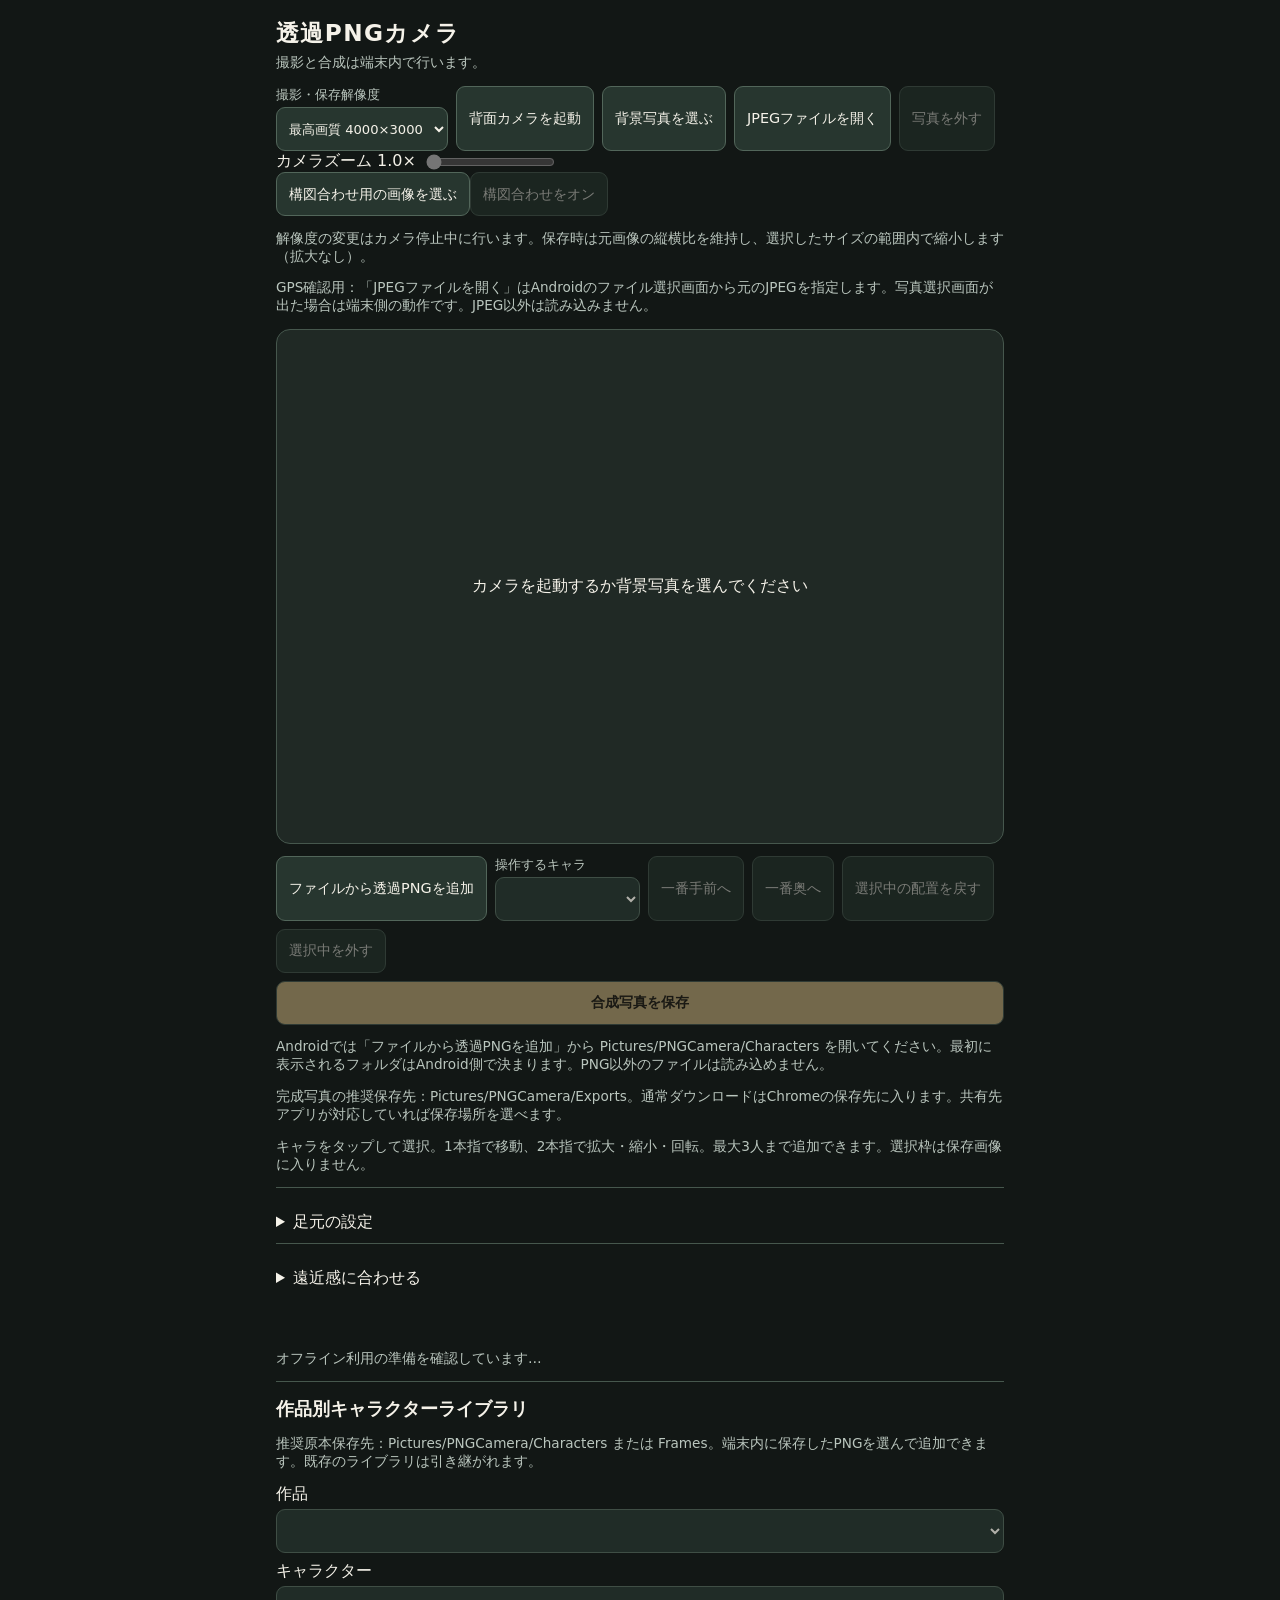
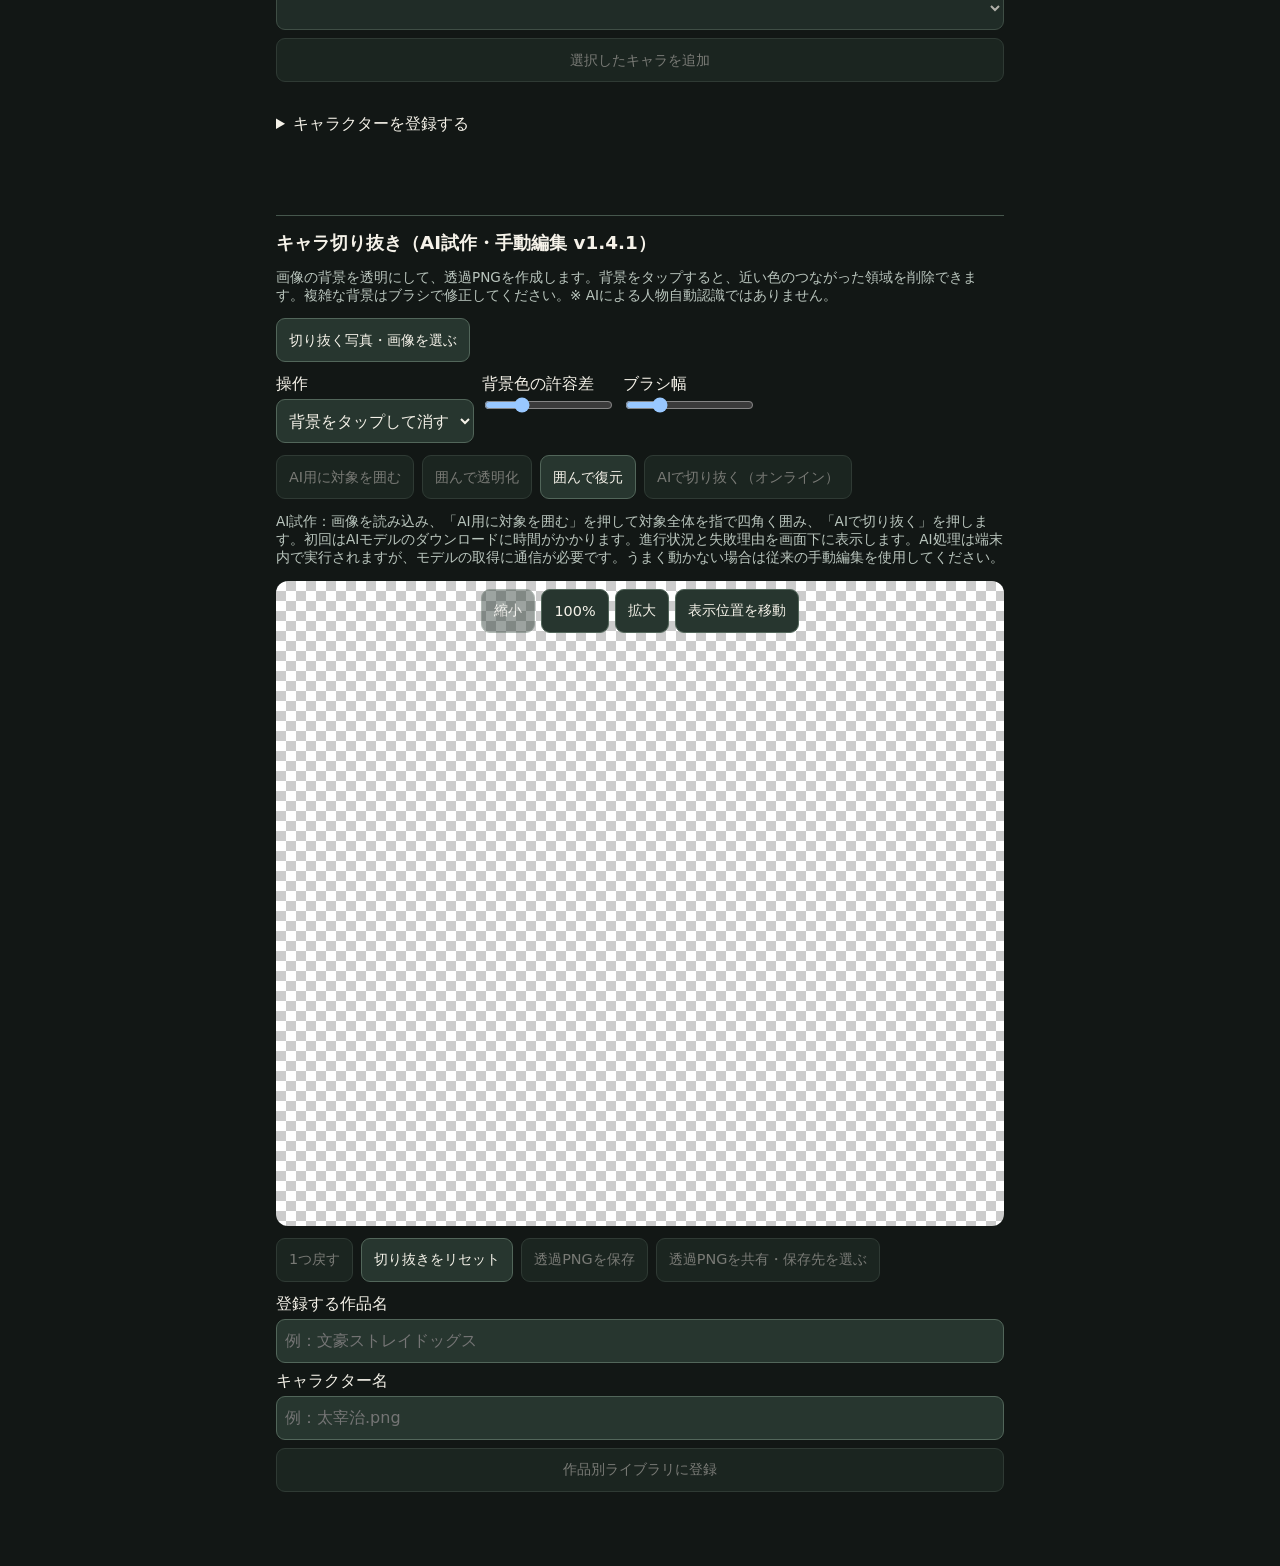
<file: index.html>
<!doctype html>
<html lang="ja">
<head>
<meta charset="utf-8">
<meta name="viewport" content="width=device-width,initial-scale=1,viewport-fit=cover">
<meta name="referrer" content="no-referrer">
<meta http-equiv="Content-Security-Policy" content="default-src 'none'; script-src 'self' blob: https://esm.sh 'wasm-unsafe-eval' 'unsafe-eval'; style-src 'self'; img-src 'self' blob: data:; connect-src 'self' blob: https:;  media-src blob:; worker-src 'self' blob:; manifest-src 'self'; base-uri 'none'; form-action 'none'">
<title>透過PNGカメラ</title>
<link rel="manifest" href="manifest.webmanifest">
<meta name="theme-color" content="#121715">
<meta name="apple-mobile-web-app-capable" content="yes">
<link rel="icon" href="icons/icon-192.png" sizes="192x192">
<link rel="stylesheet" href="style.css">
<script defer src="storage.js"></script>
<script defer src="photo-exif.js"></script>
<script defer src="camera.js"></script>
<script defer src="library.js"></script>
<script defer src="pwa.js"></script>
<script defer src="cutout.js"></script>
</head>
<body>
<main>
<header><h1>透過PNGカメラ</h1><p>撮影と合成は端末内で行います。</p></header>
<div class="controls" role="group" aria-label="背景の選択">
<label class="layer-picker">撮影・保存解像度<select id="camera-resolution"><option value="fhd">標準 1920×1080</option><option value="qhd">高画質 2560×1440</option><option value="uhd">4K 3840×2160</option><option value="max" selected>最高画質 4000×3000</option></select></label>
<button id="camera">背面カメラを起動</button>
<label class="picker">背景写真を選ぶ<input id="background-file" type="file" accept="image/*" aria-label="背景にする写真を選ぶ"></label>
<label class="picker">JPEGファイルを開く<input id="background-document" type="file" aria-label="ファイルから背景JPEGを選ぶ"></label>
<button id="clear-background" disabled>写真を外す</button>
</div>
<p class="hint">解像度の変更はカメラ停止中に行います。保存時は元画像の縦横比を維持し、選択したサイズの範囲内で縮小します（拡大なし）。</p>
<p class="hint">GPS確認用：「JPEGファイルを開く」はAndroidのファイル選択画面から元のJPEGを指定します。写真選択画面が出た場合は端末側の動作です。JPEG以外は読み込みません。</p>
<section class="view" aria-label="撮影プレビュー">
<video id="video" muted playsinline hidden></video>
<canvas id="preview" width="720" height="960" aria-label="カメラまたは写真とPNGの合成プレビュー"></canvas>
<div id="empty">カメラを起動するか背景写真を選んでください</div>
</section>
<div class="controls">
<label class="picker">ファイルから透過PNGを追加<input id="file" type="file" aria-label="ファイルから透過PNGを追加"></label>
<label class="layer-picker">操作するキャラ<select id="layer-select" aria-label="操作するキャラクター"></select></label>
<button id="front" disabled>一番手前へ</button>
<button id="back" disabled>一番奥へ</button>
<button id="reset" disabled>選択中の配置を戻す</button>
<button id="remove" disabled>選択中を外す</button>
<button id="capture" disabled>合成写真を保存</button>
<a id="download" hidden>写真をもう一度保存</a>
<button id="share-photo" type="button" hidden>完成写真を共有・保存先を選ぶ</button>
</div>
<p class="hint">Androidでは「ファイルから透過PNGを追加」から Pictures/PNGCamera/Characters を開いてください。最初に表示されるフォルダはAndroid側で決まります。PNG以外のファイルは読み込めません。</p>
<p class="hint">完成写真の推奨保存先：Pictures/PNGCamera/Exports。通常ダウンロードはChromeの保存先に入ります。共有先アプリが対応していれば保存場所を選べます。</p>
<p class="hint">キャラをタップして選択。1本指で移動、2本指で拡大・縮小・回転。最大3人まで追加できます。選択枠は保存画像に入りません。</p>
<details class="library">
<summary>足元の設定</summary>
<div class="controls">
<button id="anchor" type="button" aria-pressed="false" disabled>足元を指定</button>
<button id="clear-anchor" type="button" disabled>足元の指定を解除</button>
<button id="shadow" type="button" aria-pressed="false" disabled>足元の影をオン</button>
</div>
</details>
<details class="library">
<summary>遠近感に合わせる</summary>
<p class="hint">足元を指定したキャラを同じ床面の手前と奥に置き、それぞれ自然な大きさにしてから登録してください。</p>
<div class="controls">
<button id="perspective-near" type="button" disabled>今の位置と大きさを手前に登録</button>
<button id="perspective-far" type="button" disabled>今の位置と大きさを奥に登録</button>
<button id="clear-perspective" type="button" disabled>遠近感の設定を解除</button>
</div>
<p id="perspective-status" class="hint"></p>
</details>
<dialog id="anchor-editor" aria-labelledby="anchor-editor-title">
<p id="anchor-editor-title">足元の位置を微調整</p>
<p class="hint">拡大画像をタップ、または矢印で十字を靴底に合わせます。</p>
<canvas id="anchor-detail" width="256" height="192" aria-label="足元の拡大画像と位置マーカー"></canvas>
<div class="controls" role="group" aria-label="足元の位置を微調整">
<button type="button" data-anchor-step="left" aria-label="左へ">←</button>
<button type="button" data-anchor-step="up" aria-label="上へ">↑</button>
<button type="button" data-anchor-step="down" aria-label="下へ">↓</button>
<button type="button" data-anchor-step="right" aria-label="右へ">→</button>
</div>
<div class="controls">
<button id="confirm-anchor" type="button">この位置に決定</button>
<button id="cancel-anchor" type="button">キャンセル</button>
</div>
</dialog>
<p id="status" role="status"></p>
<p id="offline-status" class="hint" role="status">オフライン利用の準備を確認しています…</p>
<section class="library" aria-label="作品別キャラクターライブラリ">
<h2>作品別キャラクターライブラリ</h2>
<p class="hint">推奨原本保存先：Pictures/PNGCamera/Characters または Frames。端末内に保存したPNGを選んで追加できます。既存のライブラリは引き継がれます。</p>
<div class="library-selects">
<label>作品<select id="work"></select></label>
<label>キャラクター<select id="character"></select></label>
<button id="use-character">選択したキャラを追加</button>
</div>
<details>
<summary>キャラクターを登録する</summary>
<label class="picker">作品別フォルダをまとめて取り込む<input id="folder" type="file" webkitdirectory multiple aria-label="作品別フォルダを取り込む"></label>
<p class="hint">「キャラ」フォルダを選ぶと、その下の作品別フォルダからPNGを登録します。</p>
<label>作品名<input id="work-name" type="text" placeholder="例：文豪ストレイドッグス"></label>
<label class="picker">この作品にPNGを登録<input id="work-files" type="file" accept="image/png,.png" multiple aria-label="指定作品へPNGを登録"></label>
</details>
<p id="library-status" role="status"></p>
</section>
<section class="cutout library" aria-label="キャラクター切り抜き">
<h2>キャラ切り抜き（AI試作・手動編集 v1.4.1）</h2>
<p class="hint">画像の背景を透明にして、透過PNGを作成します。背景をタップすると、近い色のつながった領域を削除できます。複雑な背景はブラシで修正してください。※ AIによる人物自動認識ではありません。</p>
<label class="picker">切り抜く写真・画像を選ぶ<input id="cutout-file" type="file" accept="image/*"></label>
<div class="controls">
<label>操作<select id="cutout-mode"><option value="auto">背景をタップして消す</option><option value="erase">消しゴムで消す</option><option value="restore">元に戻すブラシ</option></select></label>
<label>背景色の許容差 <input id="cutout-tolerance" type="range" min="8" max="110" value="35"></label>
<label>ブラシ幅 <input id="cutout-brush-size" type="range" min="5" max="90" value="25"></label>
</div>
<div class="controls"><button id="cutout-ai-select" disabled>AI用に対象を囲む</button><button id="cutout-ai-run" disabled>AIで切り抜く（オンライン）</button></div>
<p class="hint">AI試作：画像を読み込み、「AI用に対象を囲む」を押して対象全体を指で四角く囲み、「AIで切り抜く」を押します。初回はAIモデルのダウンロードに時間がかかります。進行状況と失敗理由を画面下に表示します。AI処理は端末内で実行されますが、モデルの取得に通信が必要です。うまく動かない場合は従来の手動編集を使用してください。</p>
<div class="cutout-view"><canvas id="cutout-canvas" width="480" height="360" aria-label="切り抜き編集画面"></canvas></div>
<div class="controls"><button id="cutout-undo" disabled>1つ戻す</button><button id="cutout-reset">切り抜きをリセット</button><button id="cutout-save" disabled>透過PNGを保存</button><button id="cutout-share" disabled>透過PNGを共有・保存先を選ぶ</button></div>
<div class="library-selects"><label>登録する作品名<input id="cutout-work" type="text" placeholder="例：文豪ストレイドッグス"></label><label>キャラクター名<input id="cutout-name" type="text" placeholder="例：太宰治.png"></label><button id="cutout-register" disabled>作品別ライブラリに登録</button></div>
<p id="cutout-status" role="status"></p>
</section>
</main>
</body>
</html>
</file>
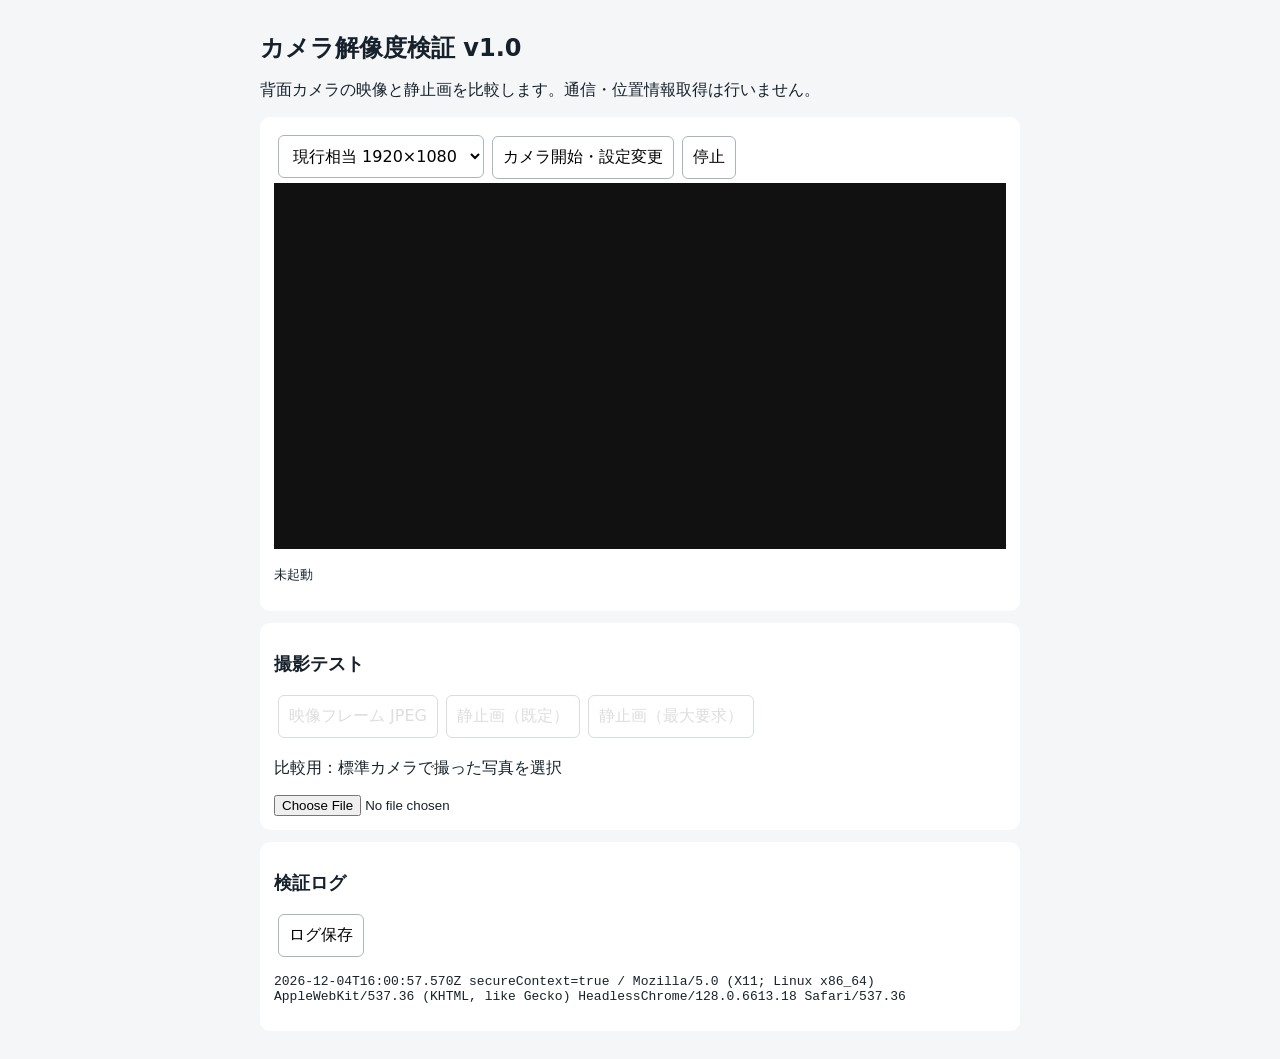
<file: camera-test.html>
<!doctype html><html lang="ja"><meta charset="utf-8"><meta name="viewport" content="width=device-width,initial-scale=1"><title>カメラ解像度検証</title><style>body{font:16px system-ui,sans-serif;max-width:760px;margin:auto;padding:16px;background:#f4f6f8;color:#17212b}section{background:white;padding:14px;border-radius:10px;margin:12px 0}button,select{font:inherit;padding:10px;margin:4px;border:1px solid #aab4bf;border-radius:6px;background:white}button:disabled{opacity:.45}video,img{width:100%;max-height:45vh;object-fit:contain;background:#111}pre{white-space:pre-wrap;overflow-wrap:anywhere;font-size:13px}a{display:inline-block;padding:10px}h1{font-size:24px}h2{font-size:18px}</style><h1>カメラ解像度検証 v1.0</h1><p>背面カメラの映像と静止画を比較します。通信・位置情報取得は行いません。</p><section><select id="mode"><option value="1920,1080">現行相当 1920×1080</option><option value="2560,1440">2560×1440</option><option value="3840,2160">4K 3840×2160</option><option value="4000,3000">4000×3000</option></select><button id="start">カメラ開始・設定変更</button><button id="stop">停止</button><video id="video" autoplay muted playsinline></video><pre id="status">未起動</pre></section><section><h2>撮影テスト</h2><button id="frame" disabled>映像フレーム JPEG</button><button id="photo" disabled>静止画（既定）</button><button id="maxphoto" disabled>静止画（最大要求）</button><p>比較用：標準カメラで撮った写真を選択</p><input id="file" type="file" accept="image/*"><div id="results"></div></section><section><h2>検証ログ</h2><button id="save">ログ保存</button><pre id="log"></pre></section><script>
'use strict';const $=id=>document.getElementById(id),v=$('video');let stream=null,track=null,ic=null,pc=null,busy=false;const logs=[];function log(s){logs.push(new Date().toISOString()+' '+s);$('log').textContent=logs.join('\n');}function err(e){log(e.name+': '+e.message);$('status').textContent+='\n'+e.name+': '+e.message;}function controls(){for(const id of ['start','stop','mode','file'])$(id).disabled=busy; $('frame').disabled=busy||!track||!v.videoWidth;$('photo').disabled=busy||!ic;$('maxphoto').disabled=busy||!ic||!pc?.imageWidth?.max||!pc?.imageHeight?.max;}function stop(){if(stream)stream.getTracks().forEach(t=>t.stop());stream=track=ic=pc=null;v.srcObject=null;controls();}function save(blob,name){const u=URL.createObjectURL(blob),a=document.createElement('a');a.href=u;a.download=name;a.click();setTimeout(()=>URL.revokeObjectURL(u),60000);}function run(fn){return async()=>{if(busy)return;busy=true;controls();try{await fn()}catch(e){err(e)}finally{busy=false;controls()}}} $('start').onclick=run(async()=>{stop();$('status').textContent='起動中';if(!navigator.mediaDevices?.getUserMedia)throw new Error('カメラAPIが利用できません。HTTPSで開いてください。');const [width,height]=$('mode').value.split(',').map(Number);log('映像要求 '+width+'×'+height);stream=await navigator.mediaDevices.getUserMedia({audio:false,video:{facingMode:{ideal:'environment'},width:{ideal:width},height:{ideal:height}}});track=stream.getVideoTracks()[0];v.srcObject=stream;await v.play();const settings=track.getSettings(),caps=track.getCapabilities?.()||{};log('映像設定 '+JSON.stringify(settings));log('映像能力 '+JSON.stringify(caps));$('status').textContent='実際の映像: '+v.videoWidth+' × '+v.videoHeight+'\n映像能力: '+JSON.stringify({width:caps.width,height:caps.height});if(typeof ImageCapture==='function'){try{ic=new ImageCapture(track);pc=await ic.getPhotoCapabilities();const ranges={imageWidth:pc.imageWidth,imageHeight:pc.imageHeight};log('静止画能力 '+JSON.stringify(ranges));$('status').textContent+='\n静止画能力: '+JSON.stringify(ranges);try{log('静止画設定 '+JSON.stringify(await ic.getPhotoSettings()))}catch(e){log(e.message)}}catch(e){log('静止画能力取得失敗: '+e.message)}}else log('ImageCapture 非対応');});$('stop').onclick=()=>{stop();$('status').textContent='停止しました';};async function result(blob,label,ms){const bitmap=await createImageBitmap(blob);const w=bitmap.width,h=bitmap.height;bitmap.close();const info=`${label}: ${w} × ${h} / ${(w*h/1e6).toFixed(2)} MP / ${Math.round(blob.size/1024)} KiB / ${ms==null?'—':Math.round(ms)+' ms'} / ${blob.type}`;log(info);const div=document.createElement('section'),p=document.createElement('p'),img=document.createElement('img'),a=document.createElement('a');p.textContent=info;const u=URL.createObjectURL(blob);img.src=u;a.href=u;a.download=label.replace(/[^a-zA-Z0-9_-]/g,'_')+'_'+w+'x'+h+'_'+Date.now()+ (blob.type==='image/jpeg'?'.jpg':blob.type==='image/png'?'.png':'.bin');a.textContent='画像保存';div.append(p,img,a);$('results').prepend(div);} $('frame').onclick=run(async()=>{const t=performance.now(),c=document.createElement('canvas');c.width=v.videoWidth;c.height=v.videoHeight;c.getContext('2d').drawImage(v,0,0);const b=await new Promise(r=>c.toBlob(r,'image/jpeg',0.95));if(!b)throw new Error('JPEG生成失敗');await result(b,'video-frame',performance.now()-t)});async function photo(max){const t=performance.now();const b=max?await ic.takePhoto({imageWidth:pc.imageWidth.max,imageHeight:pc.imageHeight.max}):await ic.takePhoto();await result(b,max?'photo-max':'photo-default',performance.now()-t)}$('photo').onclick=run(()=>photo(false));$('maxphoto').onclick=run(()=>photo(true));$('file').onchange=run(async()=>{const f=$('file').files[0];if(f)await result(f,'native-camera',null)});$('save').onclick=()=>save(new Blob([logs.join('\n')],{type:'text/plain;charset=utf-8'}),'camera-test-log.txt');addEventListener('pagehide',stop);log('secureContext='+isSecureContext+' / '+navigator.userAgent);
</script></html>
</file>
<file: style.css>
* { box-sizing: border-box; }
:root { color-scheme: dark; font-family: system-ui, sans-serif; background: #121715; color: #f5f2e9; }
body { margin: 0; }
main { width: min(100%, 760px); margin: auto; padding: 18px 16px max(24px, env(safe-area-inset-bottom)); }
h1 { margin: 0; font-size: 1.45rem; letter-spacing: .06em; }
header p, .hint { color: #bac6be; font-size: .85rem; }
header p { margin: 5px 0 14px; }
.view { position: relative; display: grid; place-items: center; background: #202925; border: 1px solid #46574d; border-radius: 14px; overflow: hidden; }
canvas { display: block; width: auto; height: auto; max-width: 100%; max-height: min(57svh, 620px); touch-action: none; }
#empty { position: absolute; text-align: center; padding: 1em; pointer-events: none; }
.controls { display: flex; flex-wrap: wrap; gap: 8px; margin-top: 12px; }
button, .picker, #download { min-height: 44px; padding: 9px 12px; border-radius: 9px; border: 1px solid #52665a; background: #27362f; color: inherit; font: inherit; font-size: .9rem; cursor: pointer; }
.picker { position: relative; display: inline-grid; place-items: center; overflow: hidden; }
.picker input { position: absolute; inset: 0; opacity: 0; width: 100%; cursor: pointer; }
.picker:focus-within, :focus-visible { outline: 2px solid #eacb8d; outline-offset: 2px; }
#capture { width: 100%; background: #eacb8d; color: #241d13; font-weight: 700; }
button:disabled { opacity: .45; cursor: default; }
#status { min-height: 1.5em; font-size: .9rem; }
[hidden] { display: none !important; }
.library { border-top: 1px solid #46574d; padding-top: 14px; }
.library h2 { margin: 0; font-size: 1.15rem; }
.library-selects { display: grid; gap: 8px; margin: 12px 0; }
.library select, .library input[type="text"] {
  display: block; width: 100%; min-height: 44px; margin-top: 4px; padding: 8px;
  border: 1px solid #52665a; border-radius: 9px; background: #27362f; color: inherit; font: inherit;
}
.library details .picker { margin-top: 8px; }
#library-status { font-size: .9rem; min-height: 1.5em; }
.layer-picker { display: flex; flex-direction: column; gap: 3px; min-width: 145px; font-size: .82rem; color: #bac6be; }
.layer-picker select { min-height: 44px; padding: 8px; border-radius: 9px; border: 1px solid #52665a; background: #27362f; color: #f5f2e9; font: inherit; }
.library details { padding: 10px 0; }
.library summary { cursor: pointer; padding: 10px 0; }
.library details > label:not(.picker) { display: block; margin: 12px 0; }

.cutout { margin-top: 24px; }
.cutout h2 { margin-bottom: 10px; }
.cutout-view { margin-top: 12px; display: grid; place-items: center; border-radius: 12px; overflow: hidden; background-color: #fff; background-image: linear-gradient(45deg,#ccc 25%,transparent 25%),linear-gradient(-45deg,#ccc 25%,transparent 25%),linear-gradient(45deg,transparent 75%,#ccc 75%),linear-gradient(-45deg,transparent 75%,#ccc 75%);background-size:20px 20px;background-position:0 0,0 10px,10px -10px,-10px 0;}
#cutout-canvas { width:100%; max-height:65svh; object-fit:contain; touch-action:none; }
.cutout select { display:block;min-height:44px;max-width:100%;background:#27362f;color:inherit;border:1px solid #52665a;border-radius:9px;padding:8px; }
.cutout input[type=range] { display:block;max-width:145px; }
#cutout-status { min-height:1.5em; font-size:.9rem; }
</file>
